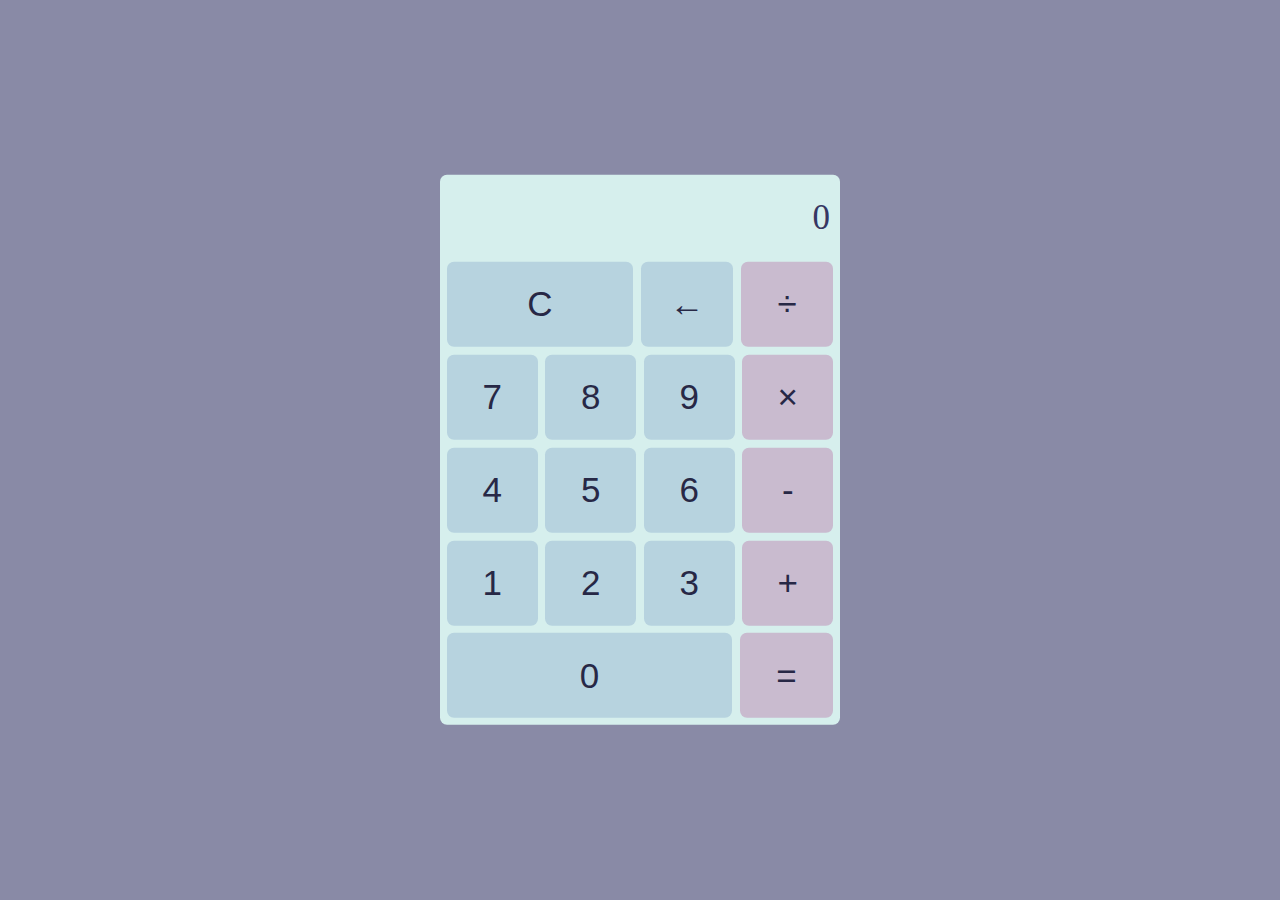
<file: index.html>
<!DOCTYPE html>
<html lang="en">
<head>
    <meta charset="UTF-8">
    <title>Calculator</title>
    <link rel="stylesheet" href="css/calculator.css">
</head>
<body>
    <div class="wrapper">
        <section class="screen">
            0
        </section>
    
        <section class="calc-buttons">
            <div class="row">
                <button class="button-double">C</button>
                <button >←</button>
                <button >÷</button>
            
        </div>
            <div class="row">
                    <button >7</button>
                    <button >8</button>
                    <button >9</button>
                    <button>×</button>
                
            </div>
            <div class="row">
                <button >4</button>
                <button >5</button>
                <button >6</button>
                <button>-</button>
            
            </div>
            <div class="row">
                <button >1</button>
                <button >2</button>
                <button>3</button>
                <button>+</button>
            
            </div>
            <div class="row" >
                <button class="last-row">0</button>
                <button>=</button>
            </div>
        </section>
    </div>

    <script src="./calculator.js"></script>
</body>
</html>
</file>
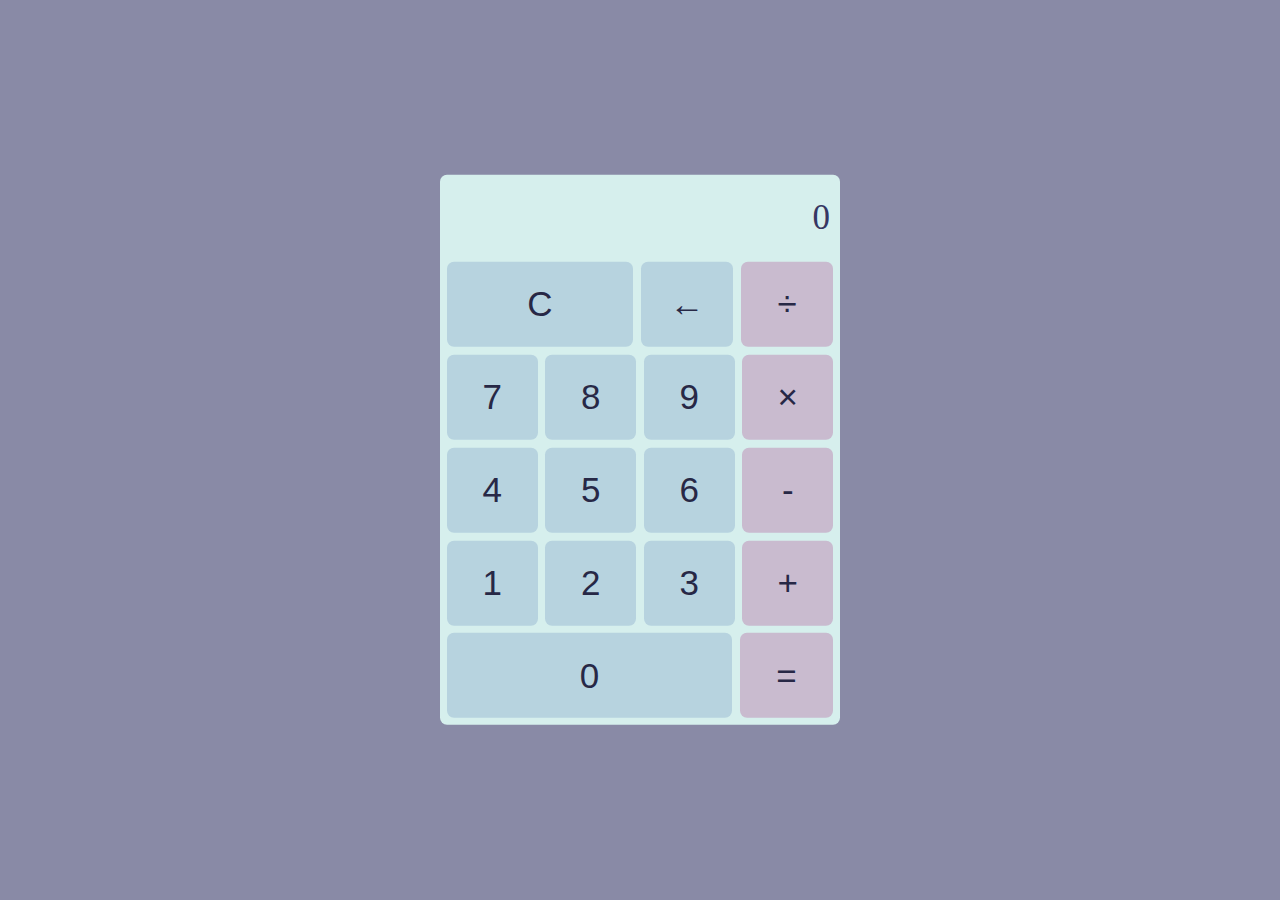
<file: calculator.html>
<!DOCTYPE html>
<html lang="en">
<head>
    <meta charset="UTF-8">
    <title>Calculator</title>
    <link rel="stylesheet" href="css/calculator.css">
</head>
<body>
    <div class="wrapper">
        <section class="screen">
            0
        </section>
    
        <section class="calc-buttons">
            <div class="row">
                <button class="button-double">C</button>
                <button >←</button>
                <button >÷</button>
            
        </div>
            <div class="row">
                    <button >7</button>
                    <button >8</button>
                    <button >9</button>
                    <button>×</button>
                
            </div>
            <div class="row">
                <button >4</button>
                <button >5</button>
                <button >6</button>
                <button>-</button>
            
            </div>
            <div class="row">
                <button >1</button>
                <button >2</button>
                <button>3</button>
                <button>+</button>
            
            </div>
            <div class="row" >
                <button class="last-row">0</button>
                <button>=</button>
            </div>
        </section>
    </div>

    <script src="./calculator.js"></script>
</body>
</html>
</file>
<file: css/calculator.css>
html {
    box-sizing: border-box;
   
}
*, *:before, *:after {
    box-sizing: inherit;
    
}
body {
  padding: 0;
  margin: 0;
  background-color: #898AA6;
}
.wrapper {
    width: 400px;
    margin: auto;
    position: absolute;
    left: 50%;
    top: 50%;
    transform: translate(-50%, -50%);
    background-color: #D6EFED;
    color: #363763;
    padding: 3px;
    border-radius: 7px;
}
.screen{
    text-align: right;
    padding: 20px 7px; 
    font-size: 35px;  /*  on entire wrapper */
}
.row{
    display:flex;
    flex-direction: row nowrap;
    justify-content: space-between;
    /* border: 5px solid rebeccapurple; */
    
}

.row button{
    /* border: 3px solid salmon; */
    flex-basis: 24.5%;
    background-color:#B7D3DF;
    color: #272846;
    font-size: 35px;
    height:85px;
    border: none;
    margin: 1% 1%;
    border-radius: 7px;
}
.row button:hover{
    background-color:#61b2d4;
    color:rgb(236, 216, 216);
}
.row button:active{
    background-color:#bbbcbe;
}
button.last-row{
    flex-basis: 75%;
}
button.button-double{
    flex-basis: 49.6%;
}
button:last-child{
    background-color: #C9BBCF;
}
button:last-child:hover{
    background-color:#be8fd1;
    color:rgb(236, 216, 216);
}
button:last-child:active{
    background-color:#C9BBCF;
}
</file>
